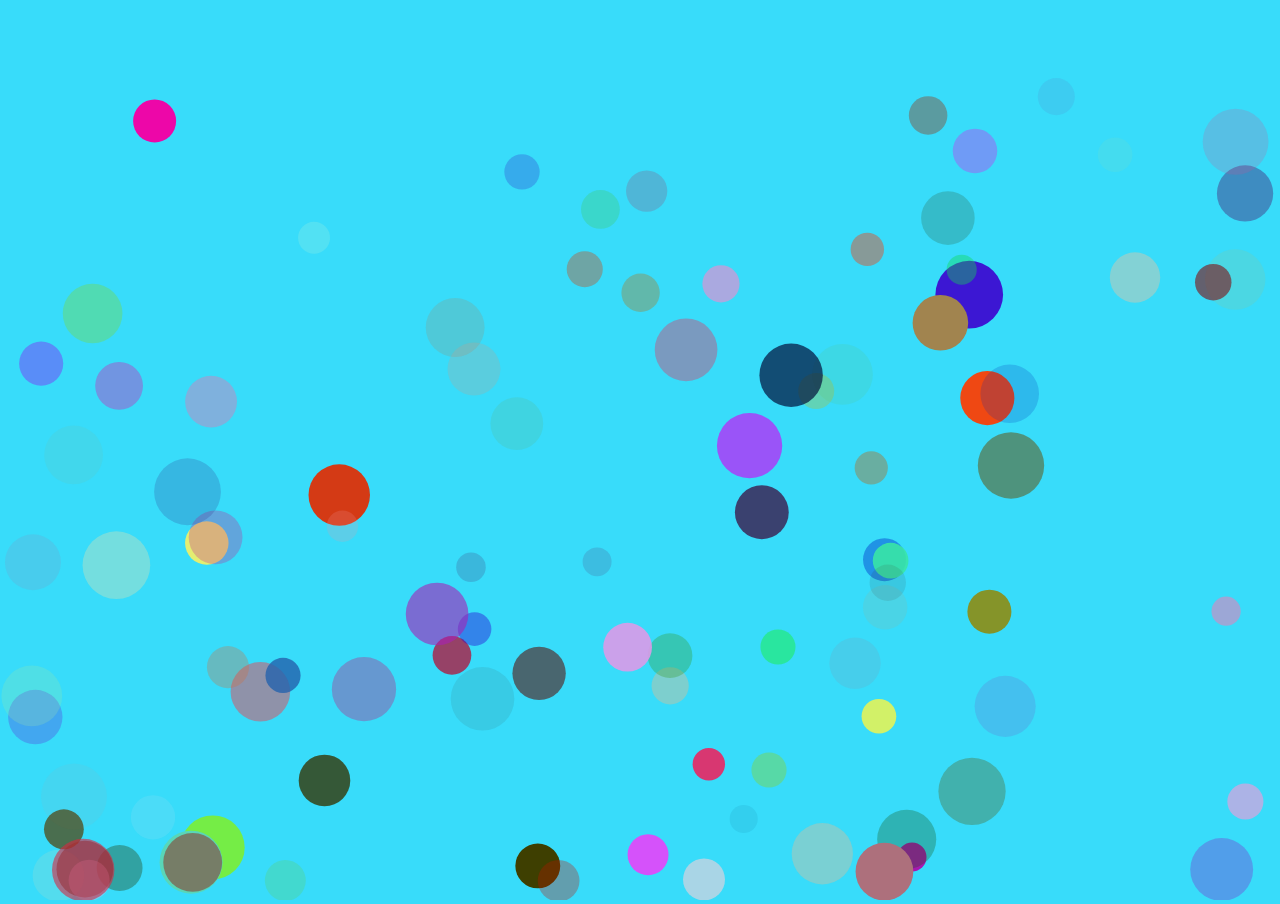
<file: Week4(JS)/Bounce_ball/index.html>
<!DOCTYPE html>
<html lang="en" >
<head>
  <meta charset="UTF-8">
  <title>CodePen - Happy bouncing balls :-D </title>
  <link rel="stylesheet" href="./style.css">

</head>
<body>
<!-- partial:index.partial.html -->
<canvas id="canvas"></canvas>
<!-- partial -->
  <script  src="./script.js"></script>

</body>
</html>
</file>
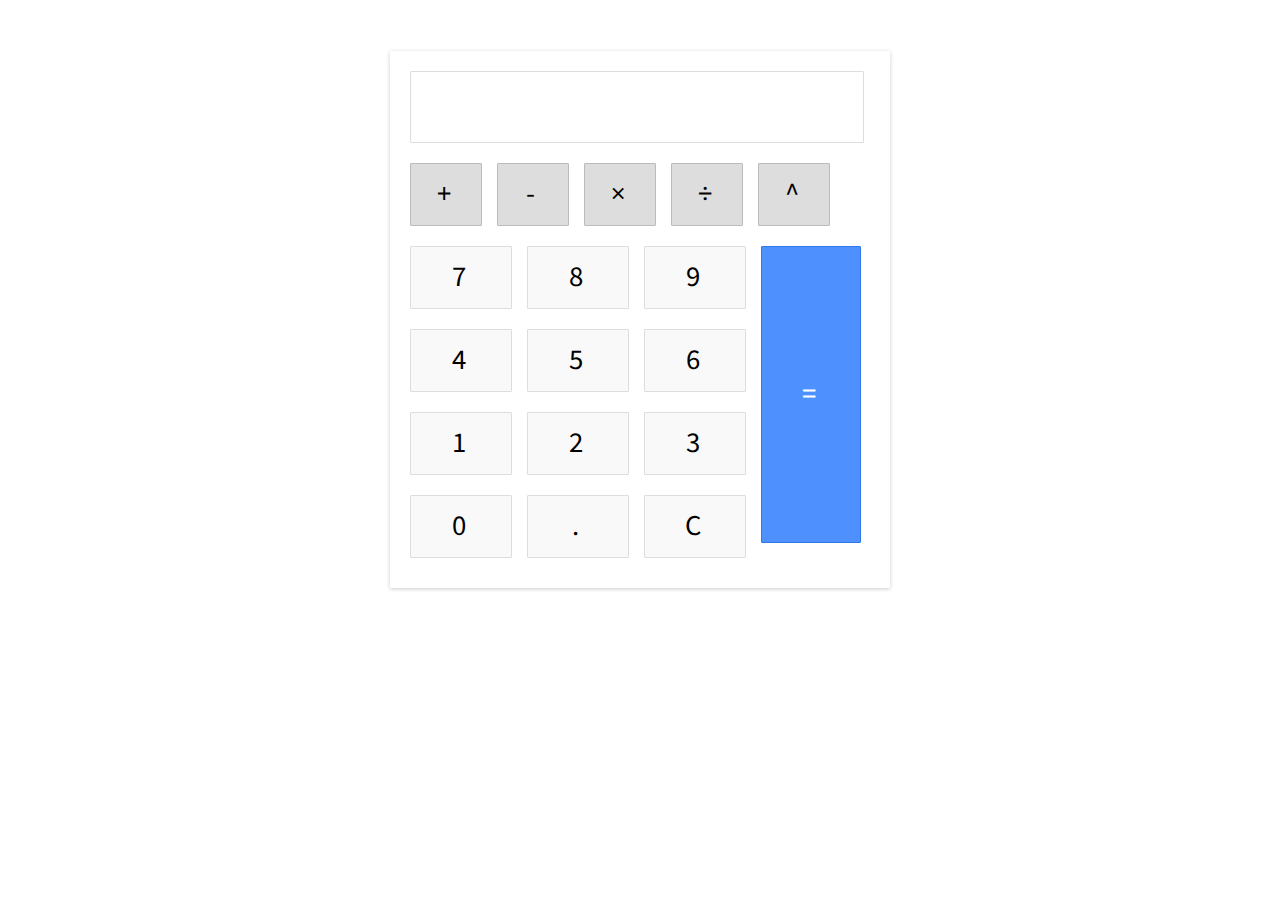
<file: Week4(JS)/Calculator/index.html>
<!DOCTYPE html>
<html lang="en" >
<head>
  <meta charset="UTF-8">
  <title>CodePen - JavaScript Calculator</title>
  <link href='https://fonts.googleapis.com/css?family=Source+Sans+Pro:300' rel='stylesheet' type='text/css'>
<link rel="stylesheet" href="./style.css">

</head>
<body>
<!-- partial:index.partial.html -->
<div class="calculator">
  <div class="input" id="input"></div>
  <div class="buttons">
    <div class="operators">
      <div>+</div>
      <div>-</div>
      <div>&times;</div>
      <div>&divide;</div>
      <div>^</div>
    </div>
    <div class="leftPanel">
      <div class="numbers">
        <div>7</div>
        <div>8</div>
        <div>9</div>
      </div>
      <div class="numbers">
        <div>4</div>
        <div>5</div>
        <div>6</div>
      </div>
      <div class="numbers">
        <div>1</div>
        <div>2</div>
        <div>3</div>
      </div>
      <div class="numbers">
        <div>0</div>
        <div>.</div>
        <div id="clear">C</div>
      </div>
    </div>
    <div class="equal" id="result">=</div>
  </div>
</div>
<!-- partial -->
  <script  src="./script.js"></script>

</body>
</html>
</file>
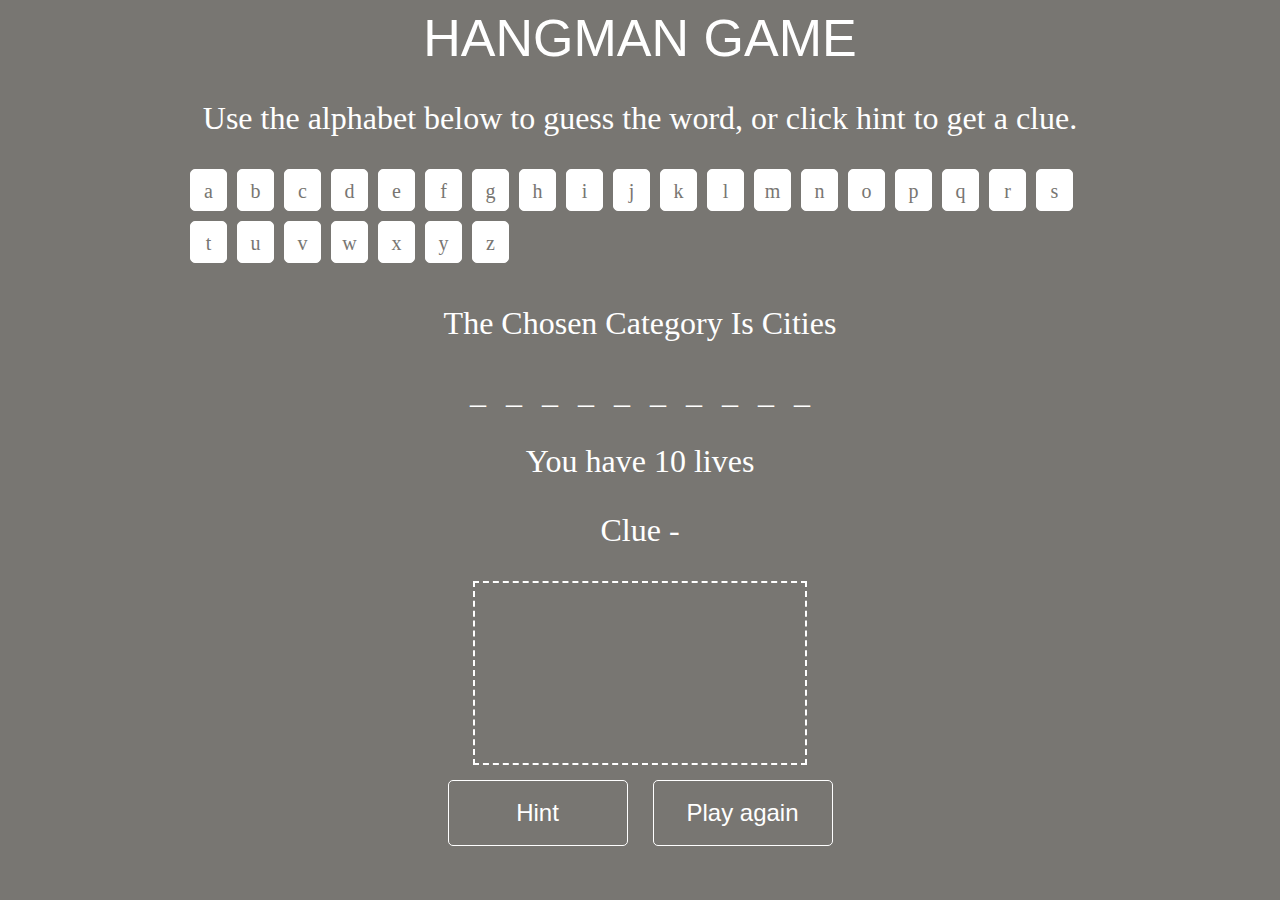
<file: Week4(JS)/Hangman_game/index.html>
<!DOCTYPE html>
<html lang="en" >
<head>
  <meta charset="UTF-8">
  <title>JavaScript Hangman game</title>
  <link rel="stylesheet" href="./style.css">

</head>
<body>
<!-- partial:index.partial.html -->
<div class="wrapper">
   <h1>Hangman Game</h1>
    <p>Use the alphabet below to guess the word, or click hint to get a clue. </p>
</div>
<div class="wrapper">
    <div id="buttons">
    </div>  
    <p id="catagoryName"></p>
    <div id="hold">
    </div>
    <p id="mylives"></p>
    <p id="clue">Clue -</p>  
     <canvas id="stickman">This Text will show if the Browser does NOT support HTML5 Canvas tag</canvas>
    <div class="container">
      <button id="hint">Hint</button>
      <button id="reset">Play again</button>
    </div>
</div>
<!-- partial -->
  <script  src="./script.js"></script>

</body>
</html>
</file>
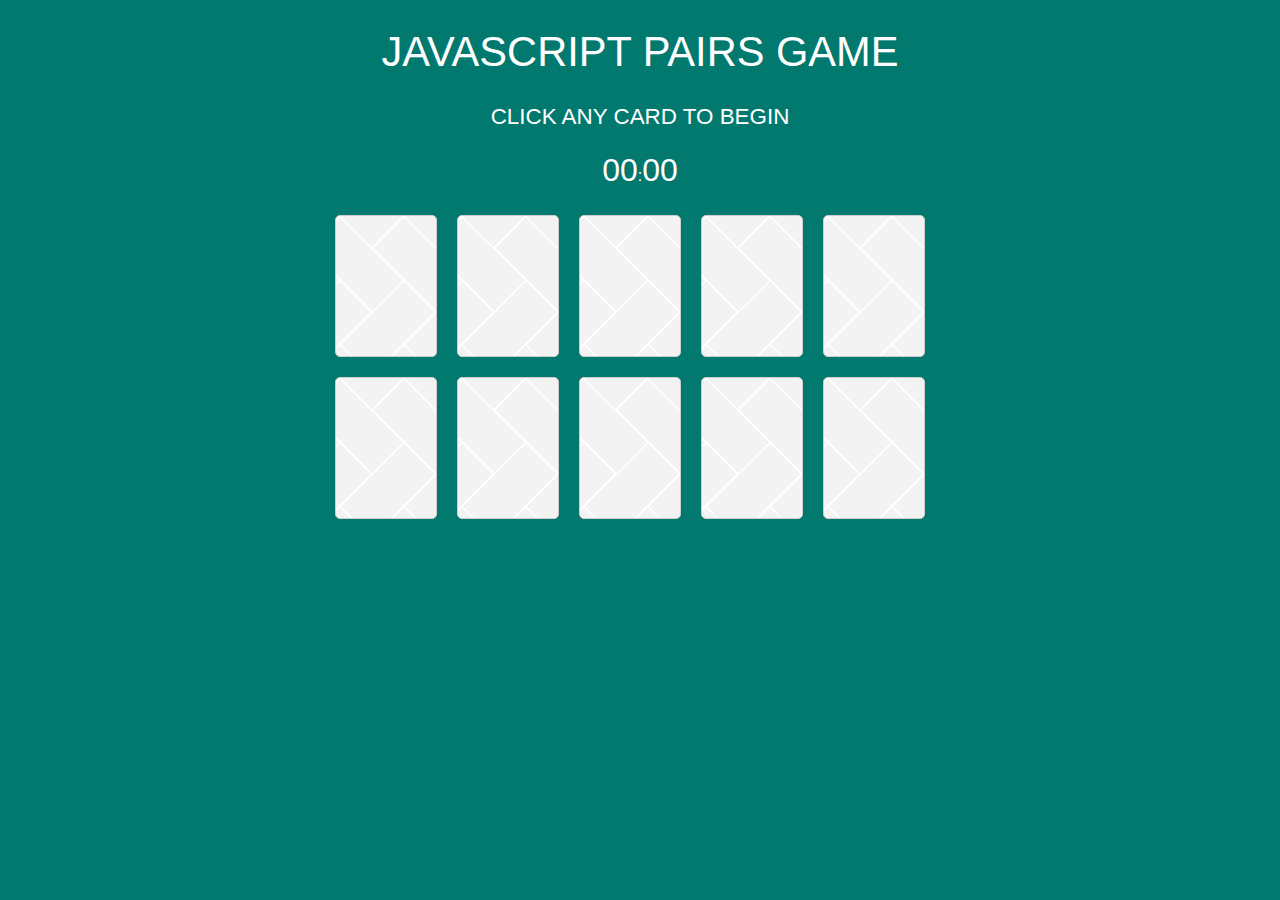
<file: Week4(JS)/Pair_game/index.html>
<!DOCTYPE html>
<html lang="en" >
<head>
  <meta charset="UTF-8">
  <title>Pairs Game</title>
  <link rel="stylesheet" href="./style.css">

</head>
<body>
<!-- partial:index.partial.html -->
<div class="wrapper">
  <h1>JavaScript pairs Game</h1>
  <h3>Click any card to begin</h3>
  <p><span id="seconds">00</span>:<span id="tens">00</span></p>
  <p id ="text"></p>
  <div id="container">

  </div>
</div>
<!-- partial -->
  <script  src="./script.js"></script>

</body>
</html>
</file>
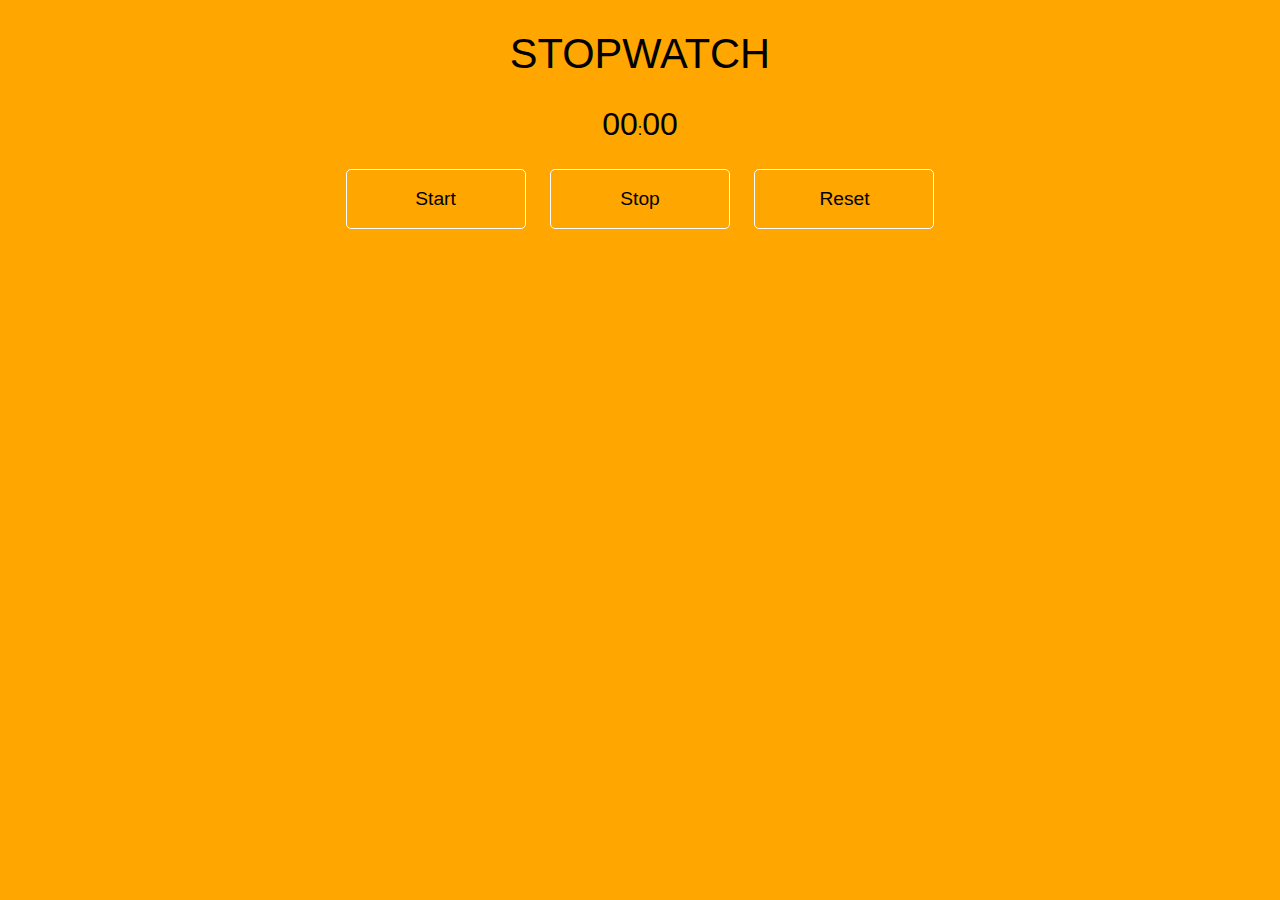
<file: Week4(JS)/Stopwatch/index.html>
<!DOCTYPE html>
<html lang="en" >
<head>
  <meta charset="UTF-8">
  <title>JavaScript Stopwatch</title>
  <link rel="stylesheet" href="./style.css">

</head>
<body>
<!-- partial:index.partial.html -->
<div class="wrapper">
<h1>Stopwatch</h1>
<p><span id="seconds">00</span>:<span id="tens">00</span></p>
<button id="button-start">Start</button>
<button id="button-stop">Stop</button>
<button id="button-reset">Reset</button>
</div>
<!-- partial -->
  <script  src="./script.js"></script>

</body>
</html>
</file>
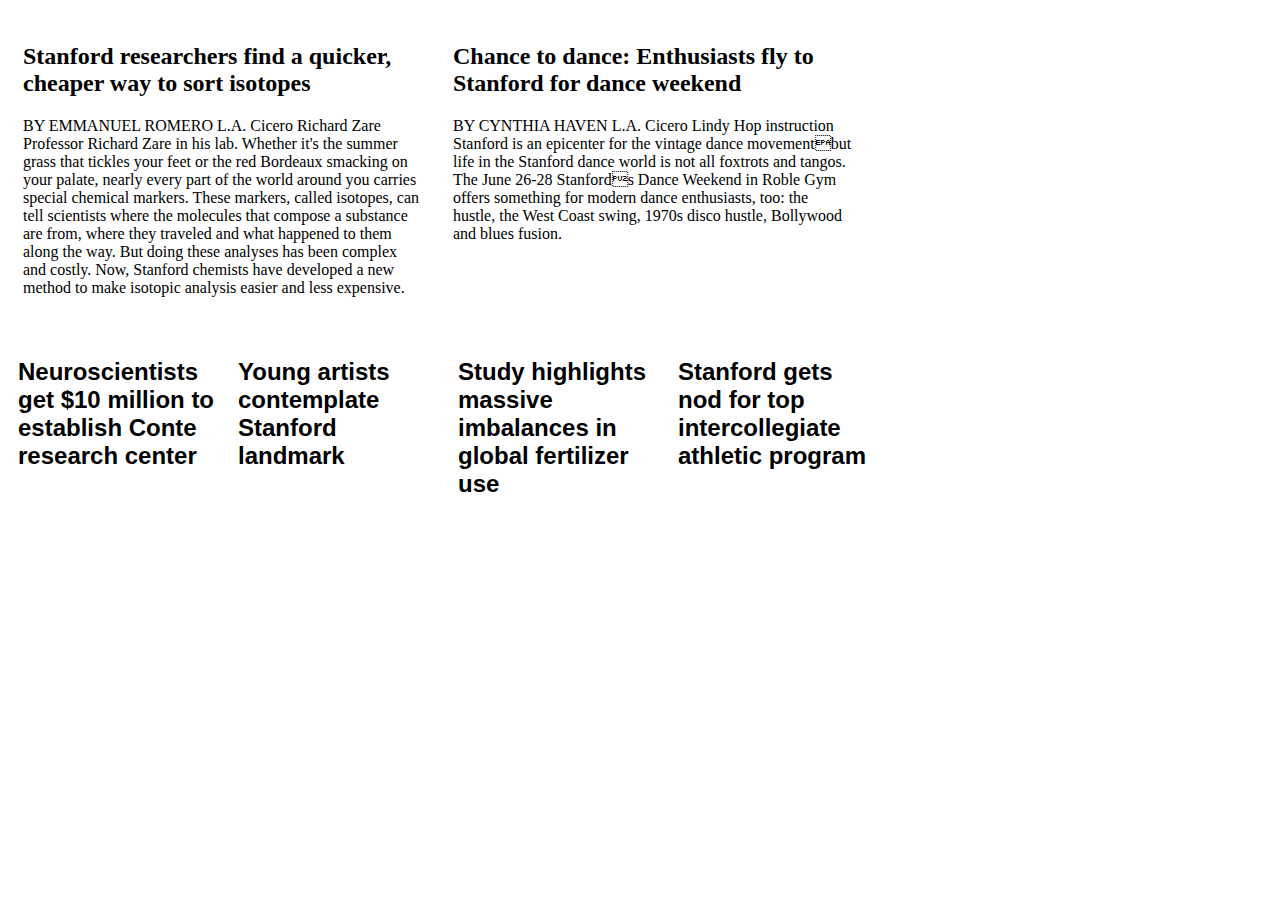
<file: Week3(HTML_CSS)/combined.html>
<!DOCTYPE html>
<html lang="en">
<head>
<meta charset="UTF-8" />
<title>Stanford History Blog</title>
</head>
<meta charset="UTF-8">
<meta name="viewport" content="width=device-width, initial-scale=1.0">
<style>
    /* * {
      
      box-sizing: border-box;
    } */
    
    .box2 {
      font-family: "Times New Roman", Times, serif;
      float: left;
      width: 400px;
      padding: 15px;
    }

    .box4 {
      font-family: Arial, Helvetica, sans-serif;
      float: left;
      width: 200px;
      margin: 10px;
    }
    
    
    .clearfix::after {
      content: "";
      clear: both;
      display: table;
    }
    </style>
    <body>

    <div class="clearfix">
      <div class="box2">
            <h2>  
                Stanford researchers find a quicker, cheaper way to sort isotopes
            </h2>

        
        
            <p>
                BY EMMANUEL ROMERO L.A. Cicero Richard Zare Professor Richard Zare in his lab. Whether it's the summer grass that tickles your feet or the red Bordeaux smacking on your palate, nearly every part of the world around you carries special chemical markers. These markers, called isotopes, can tell scientists where the molecules that compose a substance are from, where they traveled and what happened to them along the way. But doing these analyses has been complex and costly. Now, Stanford chemists have developed a new method to make isotopic analysis easier and less expensive.
            </p>
      </div>

      <div class="box2">

            <h2>
                Chance to dance: Enthusiasts fly to Stanford for dance weekend
            </h2>
            
            <p>
                BY CYNTHIA HAVEN L.A. Cicero Lindy Hop instruction Stanford is an epicenter for the vintage dance movementbut life in the Stanford dance world is not all foxtrots and tangos. The June 26-28 Stanfords Dance Weekend in Roble Gym offers something for modern dance enthusiasts, too: the hustle, the West Coast swing, 1970s disco hustle, Bollywood and blues fusion.
            </p>
      </div>

    </div>

    <div class="box4">
        <h2>
            Neuroscientists get $10 million to establish Conte research center
        </h2>
    </div>


    <div class="box4">
        <h2>
            Young artists contemplate Stanford landmark
        </h2>
    </div>

    <div class="box4">
        <h2>
            Study highlights massive imbalances in global fertilizer use
        </h2>
    </div>

    <div class="box4">
        <h2>
            Stanford gets nod for top intercollegiate athletic program

        </h2>
    </div>

</body>
</html>
</file>
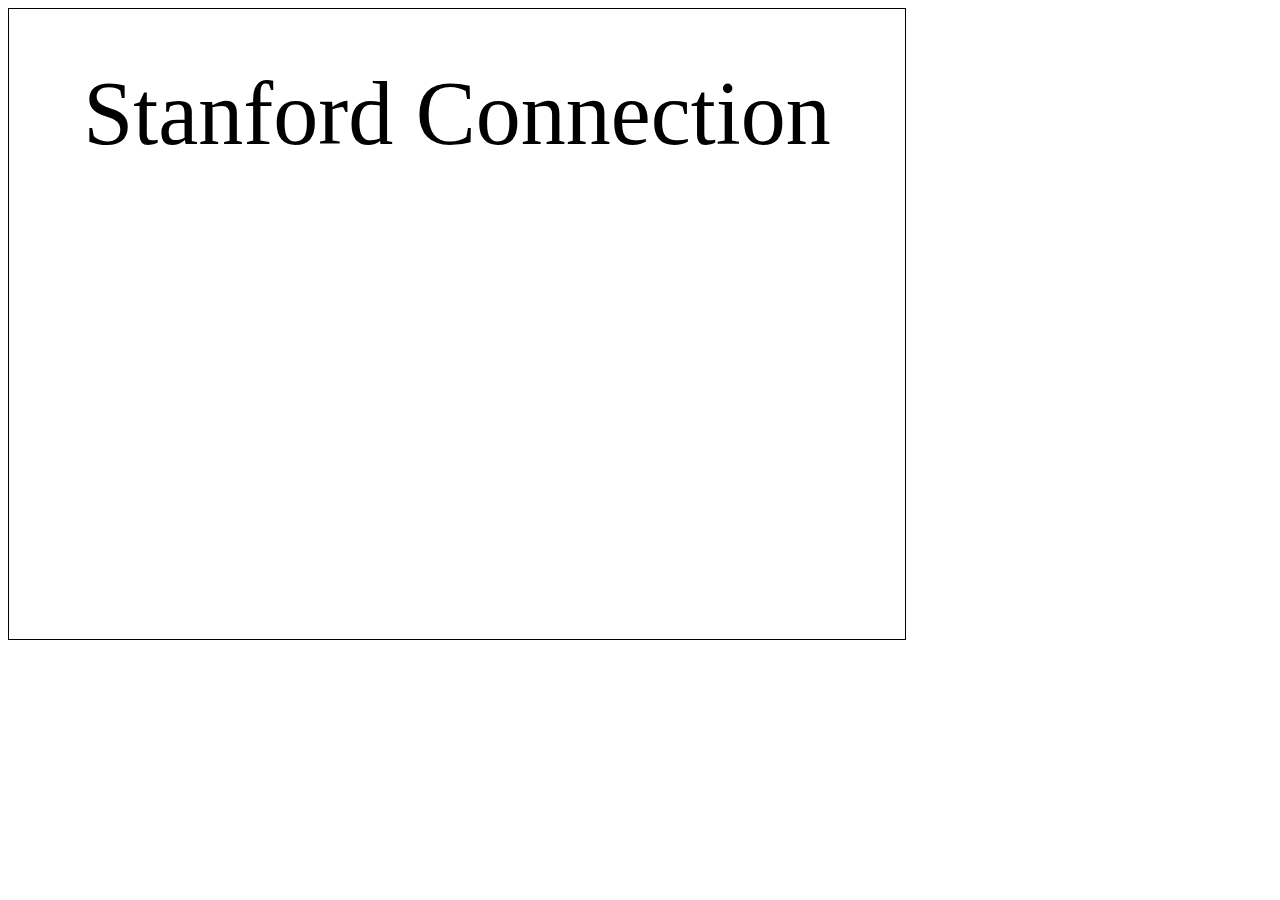
<file: Week3(HTML_CSS)/sample.html>
<!DOCTYPE html>
<html>
<head>
  <style>
    .container {
      width: 70vw; /* Set the container width to 70% of the viewport width */
      height: 70vh; /* Set the container height to 70% of the viewport height */
      border: 1px solid black; /* Just for visualization purposes */
    }
    
    .text {
      font-size: 10vmin; /* Set the font size relative to the viewport size */
      line-height: 1vh; /* Set the line height equal to the container height */
      text-align: center; /* Center the text horizontally */
      padding: 10px; /* Add some padding for readability */
    }
  </style>
</head>
<body>
  <div class="container">
    <p class="text">Stanford Connection</p>
  </div>
</body>
</html>
</file>
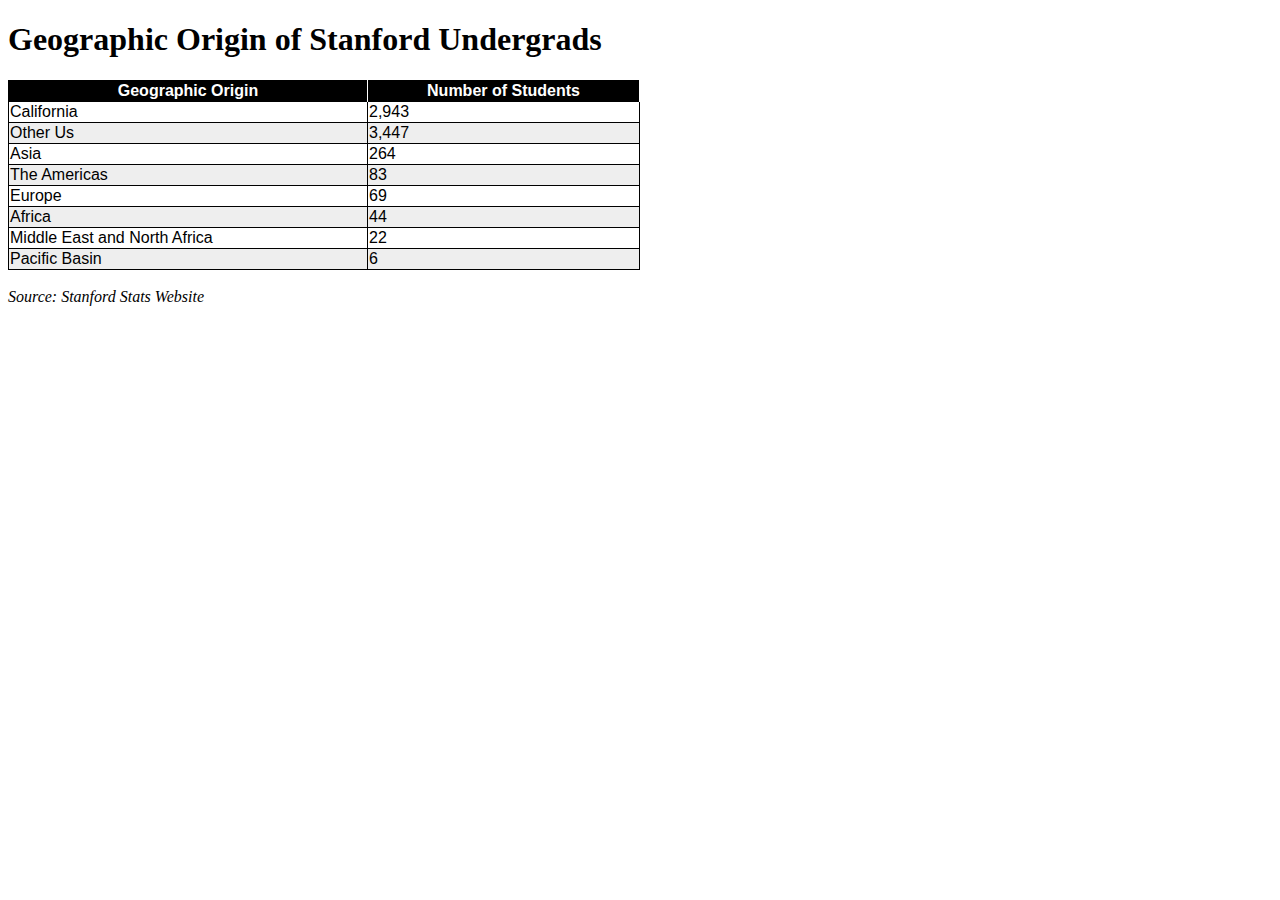
<file: Week3(HTML_CSS)/zebra.html>
<!DOCTYPE html>
<html>
<head>
<style>
 
 th {border-right: 1px solid white ;
  background-color: black;
  color: White;
}

table,td {
  border: 1px solid black;
  border-collapse: collapse;
  font: 1em sans-serif;

}

tr:nth-child(odd)
{background-color: #eee;
}

cite,h1{
  font: serif;
}
</style>

<title>
  Stanford Data
</title>
</head>
<body>
  <h1>  Geographic Origin of Stanford Undergrads</h1>

<table style="width:50%">
  <tr>
    <th>Geographic Origin</th>
    <th>Number of Students</th> 

  </tr>
  <tr>
    <td>California</td>
    <td>2,943</td>
  </tr>

  <tr>
    <td>Other Us</td>
    <td>3,447</td>
  </tr>

  <tr>
    <td>Asia</td>
    <td>264</td>
  </tr>

  <tr>
    <td>The Americas </td>
    <td>83</td>
  </tr>

  <tr>
    <td>Europe </td>
    <td>69</td>
  </tr>

  <tr>
    <td>Africa </td>
    <td>44</td>
  </tr>

  <tr>
    <td>Middle East and North Africa</td>
    <td>22</td>
  </tr>

  <tr>
    <td>Pacific Basin  </td>
    <td>6</td>
  </tr>
</table>
<br>
<cite>
  Source: Stanford Stats Website
</cite>
</body>
</html>
</file>
<file: Week4(JS)/Bounce_ball/style.css>
body {
    margin: 0px;
    background-color: rgb(56,220, 250);
    overflow: hidden;
}
</file>
<file: Week4(JS)/Calculator/style.css>
body {
  width: 500px;
  margin: 4% auto;
  font-family: 'Source Sans Pro', sans-serif;
  letter-spacing: 5px;
  font-size: 1.8rem;
  -moz-user-select: none;
  -webkit-user-select: none;
  -ms-user-select: none;
}

.calculator {
  padding: 20px;
  -webkit-box-shadow: 0px 1px 4px 0px rgba(0, 0, 0, 0.2);
  box-shadow: 0px 1px 4px 0px rgba(0, 0, 0, 0.2);
  border-radius: 1px;
}

.input {
  border: 1px solid #ddd;
  border-radius: 1px;
  height: 60px;
  padding-right: 15px;
  padding-top: 10px;
  text-align: right;
  margin-right: 6px;
  font-size: 2.5rem;
  overflow-x: auto;
  transition: all .2s ease-in-out;
}

.input:hover {
  border: 1px solid #bbb;
  -webkit-box-shadow: inset 0px 1px 4px 0px rgba(0, 0, 0, 0.2);
  box-shadow: inset 0px 1px 4px 0px rgba(0, 0, 0, 0.2);
}

.buttons {}

.operators {}

.operators div {
  display: inline-block;
  border: 1px solid #bbb;
  border-radius: 1px;
  width: 50px;
  text-align: center;
  padding: 10px;
  margin: 20px 4px 10px 0;
  cursor: pointer;
  background-color: #ddd;
  transition: border-color .2s ease-in-out, background-color .2s, box-shadow .2s;
}

.operators div:hover {
  background-color: #ddd;
  -webkit-box-shadow: 0px 1px 4px 0px rgba(0, 0, 0, 0.2);
  box-shadow: 0px 1px 4px 0px rgba(0, 0, 0, 0.2);
  border-color: #aaa;
}

.operators div:active {
  font-weight: bold;
}

.leftPanel {
  display: inline-block;
}

.numbers div {
  display: inline-block;
  border: 1px solid #ddd;
  border-radius: 1px;
  width: 80px;
  text-align: center;
  padding: 10px;
  margin: 10px 4px 10px 0;
  cursor: pointer;
  background-color: #f9f9f9;
  transition: border-color .2s ease-in-out, background-color .2s, box-shadow .2s;
}

.numbers div:hover {
  background-color: #f1f1f1;
  -webkit-box-shadow: 0px 1px 4px 0px rgba(0, 0, 0, 0.2);
  box-shadow: 0px 1px 4px 0px rgba(0, 0, 0, 0.2);
  border-color: #bbb;
}

.numbers div:active {
  font-weight: bold;
}

div.equal {
  display: inline-block;
  border: 1px solid #3079ED;
  border-radius: 1px;
  width: 17%;
  text-align: center;
  padding: 127px 10px;
  margin: 10px 6px 10px 0;
  vertical-align: top;
  cursor: pointer;
  color: #FFF;
  background-color: #4d90fe;
  transition: all .2s ease-in-out;
}

div.equal:hover {
  background-color: #307CF9;
  -webkit-box-shadow: 0px 1px 4px 0px rgba(0, 0, 0, 0.2);
  box-shadow: 0px 1px 4px 0px rgba(0, 0, 0, 0.2);
  border-color: #1857BB;
}

div.equal:active {
  font-weight: bold;
}
</file>
<file: Week4(JS)/Hangman_game/style.css>
/* Variabes */
/* Mixin's */
body {
  background: #787672;
  font-family: "Roboto";
  color: #fff;
  height: 100%;
  text-align: center;
  font-size: 20px;
}

.wrappper {
  width: 100%;
  margin: 0 auto;
}
.wrappper:after {
  content: "";
  display: table;
  clear: both;
}

canvas {
  color: #fff;
  border: #fff dashed 2px;
  padding: 15px;
}

h1, h2, h3 {
  font-family: "Roboto", sans-serif;
  font-weight: 100;
  text-transform: uppercase;
  margin: 5px 0;
}

h1 {
  font-size: 2.6em;
}

h2 {
  font-size: 1.6em;
}

p {
  font-size: 1.6em;
}

#alphabet {
  margin: 15px auto;
  padding: 0;
  max-width: 900px;
}
#alphabet:after {
  content: "";
  display: table;
  clear: both;
}

#alphabet li {
  float: left;
  margin: 0 10px 10px 0;
  list-style: none;
  width: 35px;
  height: 30px;
  padding-top: 10px;
  background: #fff;
  color: #787672;
  cursor: pointer;
  -moz-border-radius: 5px;
  -webkit-border-radius: 5px;
  border-radius: 5px;
  -khtml-border-radius: 5px;
  border: solid 1px #fff;
}
#alphabet li:hover {
  background: #787672;
  border: solid 1px #fff;
  color: #fff;
}

#my-word {
  margin: 0;
  display: block;
  padding: 0;
  display: block;
}

#my-word li {
  position: relative;
  list-style: none;
  margin: 0;
  display: inline-block;
  padding: 0 10px;
  font-size: 1.6em;
}

.active {
  opacity: 0.4;
  filter: alpha(opacity=40);
  -moz-transition: all 1s ease-in;
  -moz-transition: all 0.3s ease-in-out;
  -webkit-transition: all 0.3s ease-in-out;
  cursor: default;
}
.active:hover {
  -moz-transition: all 1s ease-in;
  -moz-transition: all 0.3s ease-in-out;
  -webkit-transition: all 0.3s ease-in-out;
  opacity: 0.4;
  filter: alpha(opacity=40);
  -moz-transition: all 1s ease-in;
  -moz-transition: all 0.3s ease-in-out;
  -webkit-transition: all 0.3s ease-in-out;
}

#mylives {
  font-size: 1.6em;
  text-align: center;
  display: block;
}

button {
  -moz-border-radius: 5px;
  -webkit-border-radius: 5px;
  border-radius: 5px;
  -khtml-border-radius: 5px;
  background: #787672;
  color: #fff;
  border: solid 1px #fff;
  text-decoration: none;
  cursor: pointer;
  font-size: 1.2em;
  padding: 18px 10px;
  width: 180px;
  margin: 10px;
  outline: none;
}
button:hover {
  -webkit-transition: all 0.3s ease-in-out;
  -moz-transition: all 0.3s ease-in-out;
  transition: all 0.3s ease-in-out;
  background: #fff;
  border: solid 1px #fff;
  color: #787672;
}

@media (max-width: 767px) {
  #alphabet {
    padding: 0 0 0 15px;
  }
}
@media (max-width: 480px) {
  #alphabet {
    padding: 0 0 0 25px;
  }
}
</file>
<file: Week4(JS)/Pair_game/style.css>
/* Variabes */
/* Mixin's */
body {
  background: #01796f;
  font-family: Arial;
  height: 100%;
  color: #fff;
  text-align: center;
}

h1, h2 {
  font-family: "Roboto", sans-serif;
  font-weight: 100;
  font-size: 2.6em;
  text-transform: uppercase;
}

h3 {
  font-family: "Roboto", sans-serif;
  font-weight: 100;
  font-size: 1.4em;
  text-transform: uppercase;
}

#seconds, #tens {
  font-size: 2em;
}

button {
  -moz-border-radius: 5px;
  -webkit-border-radius: 5px;
  border-radius: 5px;
  -khtml-border-radius: 5px;
  background: #01796f;
  color: #fff;
  border: solid 1px #fff;
  text-decoration: none;
  cursor: pointer;
  font-size: 1.2em;
  padding: 18px 10px;
  width: 180px;
  margin: 10px;
  outline: none;
}
button:hover {
  -webkit-transition: all 0.2s ease-in-out;
  -moz-transition: all 0.2s ease-in-out;
  transition: all 0.2s ease-in-out;
  background: #fff;
  border: solid 1px #fff;
  color: #01796f;
}

#container {
  width: 630px;
  margin: 10px auto;
}
#container:after {
  content: "";
  display: table;
  clear: both;
}

[data-view=card] {
  transform: rotateY(180deg);
  width: 100px;
  height: 140px;
  border: solid 1px #d3cece;
  border-radius: 5px;
  float: left;
  margin: 10px;
  cursor: pointer;
  background: linear-gradient(135deg, #f3f3f3 22px, #fff 22px, #fff 24px, transparent 24px, transparent 67px, #fff 67px, #fff 69px, transparent 69px), linear-gradient(225deg, #f3f3f3 22px, #fff 22px, #fff 24px, transparent 24px, transparent 67px, #fff 67px, #fff 69px, transparent 69px) 0 64px;
  background-color: #f3f3f3;
  background-size: 64px 128px;
}

.flipped {
  transition: 0.2s;
  transform-style: preserve-3d;
  position: relative;
  transform: rotateY(0deg);
}

.reverse {
  transition: 0.2s;
  transform-style: preserve-3d;
  position: relative;
  transform: rotateY(180deg);
}

.correct {
  opacity: 0.5;
  cursor: default;
  transform-style: preserve-3d;
  position: relative;
  transform: rotateY(0deg);
}

/* Icons */
.correct[data-item=sass],
.flipped[data-item=sass] {
  background: url("https://cathydutton.co.uk/images/tech/sass.jpg") left center no-repeat #fff;
  background-size: contain;
}

.correct[data-item=gulp],
.flipped[data-item=gulp] {
  background: url("https://cathydutton.co.uk/images/tech/gulp.jpg") left center no-repeat #fff;
  background-size: contain;
}

.correct[data-item=grunt],
.flipped[data-item=grunt] {
  background: url("https://cathydutton.co.uk/images/tech/grunt.jpg") left center no-repeat #fff;
  background-size: contain;
}

.correct[data-item=git],
.flipped[data-item=git] {
  background: url("https://cathydutton.co.uk/images/tech/git.jpg") left center no-repeat #fff;
  background-size: contain;
}

.correct[data-item=css],
.flipped[data-item=css] {
  background: url("https://cathydutton.co.uk/images/tech/css.jpg") left center no-repeat #fff;
  background-size: contain;
}
</file>
<file: Week4(JS)/Stopwatch/style.css>
/* Variabes */
/* Mixin's */
body {
  background: #ffa600;
  font-family: "Roboto", sans-serif;
  height: 100%;
}

.wrapper {
  width: 800px;
  margin: 30px auto;
  color: #000;
  text-align: center;
}

h1, h2, h3 {
  font-family: "Roboto", sans-serif;
  font-weight: 300;
  font-size: 2.6em;
  text-transform: uppercase;
}

#seconds, #tens {
  font-size: 2em;
}

button {
  -moz-border-radius: 5px;
  -webkit-border-radius: 5px;
  border-radius: 5px;
  -khtml-border-radius: 5px;
  background: #ffa600;
  color: #000;
  border: solid 1px #fff;
  text-decoration: none;
  cursor: pointer;
  font-size: 1.2em;
  padding: 18px 10px;
  width: 180px;
  margin: 10px;
  outline: none;
}
button:hover {
  -webkit-transition: all 0.5s ease-in-out;
  -moz-transition: all 0.5s ease-in-out;
  transition: all 0.5s ease-in-out;
  background: #fff;
  border: solid 2px #fff;
  color: #ffa600;
}
</file>
